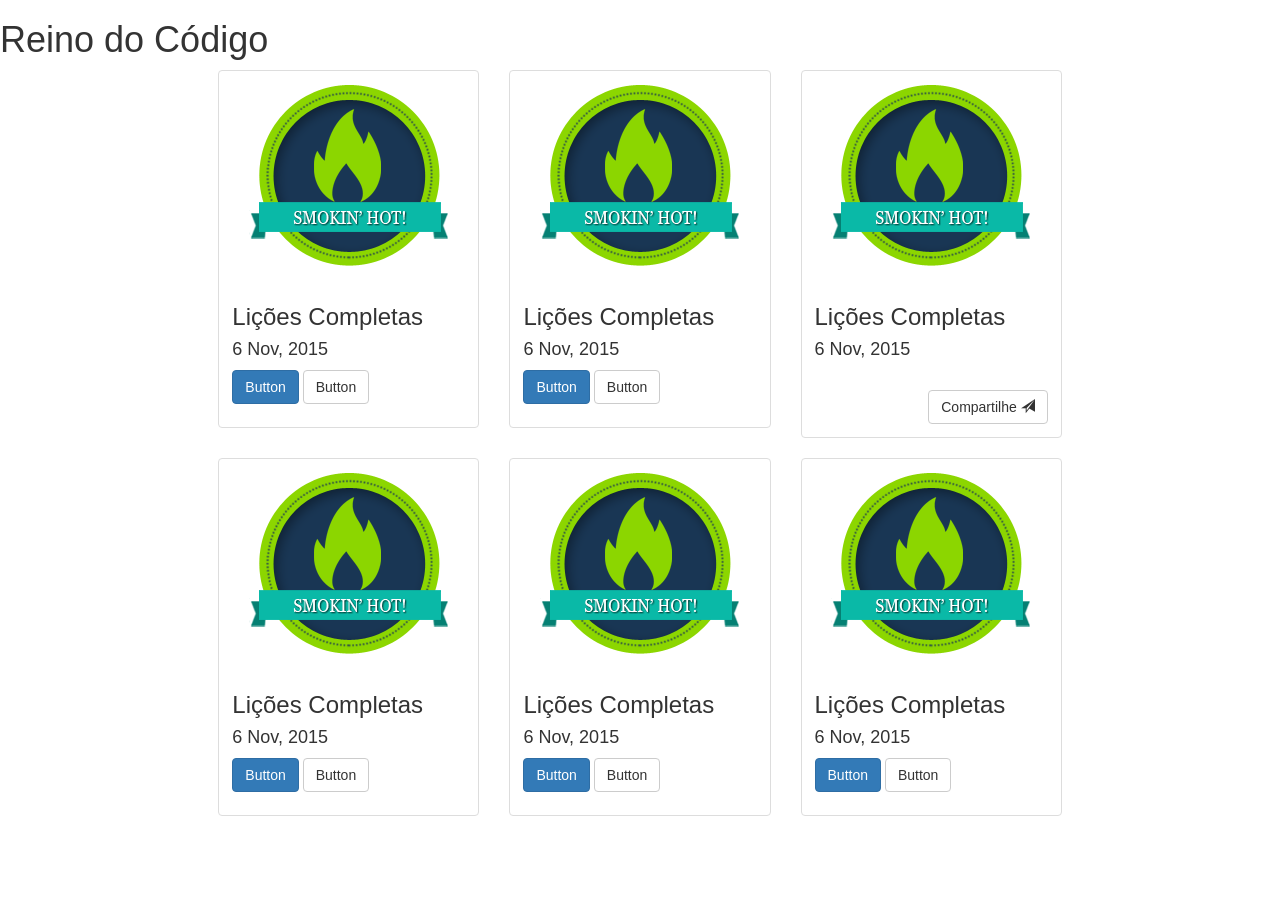
<file: index.html>
<!DOCTYPE html>
<html lang="en">
  <head>
    <meta charset="utf-8">
    <meta http-equiv="X-UA-Compatible" content="IE=edge">
    <meta name="viewport" content="width=device-width, initial-scale=1">
    <!-- The above 3 meta tags *must* come first in the head; any other head content must come *after* these tags -->
    <title>Bootstrap 101 Template</title>

    <!-- Bootstrap -->
    <link href="css/bootstrap.min.css" rel="stylesheet">

    <!-- HTML5 shim and Respond.js for IE8 support of HTML5 elements and media queries -->
    <!-- WARNING: Respond.js doesn't work if you view the page via file:// -->
    <!--[if lt IE 9]>
      <script src="https://oss.maxcdn.com/html5shiv/3.7.2/html5shiv.min.js"></script>
      <script src="https://oss.maxcdn.com/respond/1.4.2/respond.min.js"></script>
    <![endif]-->
  </head>
  <body>

    <h1>Reino do Código</h1>


	<!-- ************************************************** -->
	
	<div class="row">
		<div class="col-sm-1 col-md-2">&nbsp;</div>
		<div class="col-sm-10 col-md-8">
			<div class="row">
				<div class="col-sm-4 col-md-4">
					<div class="thumbnail">
						<img src="images/smokin.png" alt="badge">
						<div class="caption">
							<h3>Lições Completas</h3>
							<h4>6 Nov, 2015</h4>
							<p><a href="#" class="btn btn-primary" role="button">Button</a> <a href="#" class="btn btn-default" role="button">Button</a></p>
						</div>
					</div>
				</div>

				<div class="col-sm-4 col-md-4">
					<div class="thumbnail">
						<img src="images/smokin.png" alt="badge">
						<div class="caption">
							<h3>Lições Completas</h3>
							<h4>6 Nov, 2015</h4>
							<p><a href="#" class="btn btn-primary" role="button">Button</a> <a href="#" class="btn btn-default" role="button">Button</a></p>
						</div>
					</div>
				</div>


				<div class="col-sm-4 col-md-4">
					<div class="thumbnail">
						<img src="images/smokin.png" alt="badge">
						<div class="caption">
							<h3>Lições Completas</h3>
							<h4>6 Nov, 2015</h4>
							<br>
							<div class="text-right">
								<button type="button" class="btn btn-default" data-toggle="modal" data-target="#myModal">
  									Compartilhe <span class="glyphicon glyphicon-send "></span>
								</button>
							</div>
							
						</div>
					</div>
				</div>


			</div><!-- /row -->
		</div>
		<div class="col-sm-1 col-md-2">&nbsp;</div>
	</div>  <!-- /row -->

	<!-- ************************************************** -->

	<div class="row"> <!-- segunda parte -->
		<div class="col-sm-1 col-md-2">&nbsp;</div>
		<div class="col-sm-10 col-md-8">
			<div class="row">
				<div class="col-sm-4 col-md-4">
					<div class="thumbnail">
						<img src="images/smokin.png" alt="badge">
						<div class="caption">
							<h3>Lições Completas</h3>
							<h4>6 Nov, 2015</h4>
							<p><a href="#" class="btn btn-primary" role="button">Button</a> <a href="#" class="btn btn-default" role="button">Button</a></p>
						</div>
					</div>
				</div>

				<div class="col-sm-4 col-md-4">
					<div class="thumbnail">
						<img src="images/smokin.png" alt="badge">
						<div class="caption">
							<h3>Lições Completas</h3>
							<h4>6 Nov, 2015</h4>
							<p><a href="#" class="btn btn-primary" role="button">Button</a> <a href="#" class="btn btn-default" role="button">Button</a></p>
						</div>
					</div>
				</div>

				<div class="col-sm-4 col-md-4">
					<div class="thumbnail">
						<img src="images/smokin.png" alt="badge">
						<div class="caption">
							<h3>Lições Completas</h3>
							<h4>6 Nov, 2015</h4>
							<p><a href="#" class="btn btn-primary" role="button">Button</a> <a href="#" class="btn btn-default" role="button">Button</a></p>
						</div>
					</div>
				</div>

			</div><!-- /row -->
		</div>
		<div class="col-sm-1 col-md-2">&nbsp;</div>
	</div>  <!-- /row -->

	<!-- ************************************************** -->

		<!-- Modal -->
	<div class="modal fade" id="myModal" tabindex="-1" role="dialog" aria-labelledby="myModalLabel">
	  <div class="modal-dialog" role="document">
	    <div class="modal-content">
	      <div class="modal-header">
	        <button type="button" class="close" data-dismiss="modal" aria-label="Close"><span aria-hidden="true">&times;</span></button>
	        <h4 class="modal-title" id="myModalLabel">Modal title</h4>
	      </div>
	      <div class="modal-body">
	        ...
	      </div>
	      <div class="modal-footer">
	        <button type="button" class="btn btn-default" data-dismiss="modal">Close</button>
	        <button type="button" class="btn btn-primary">Save changes</button>
	      </div>
	    </div>
	  </div>
	</div> <!-- /modal -->





    <!-- jQuery (necessary for Bootstrap's JavaScript plugins) -->
    <script src="https://ajax.googleapis.com/ajax/libs/jquery/1.11.3/jquery.min.js"></script>
    <!-- Include all compiled plugins (below), or include individual files as needed -->
    <script src="js/bootstrap.min.js"></script>
  </body>
</html>
</file>
